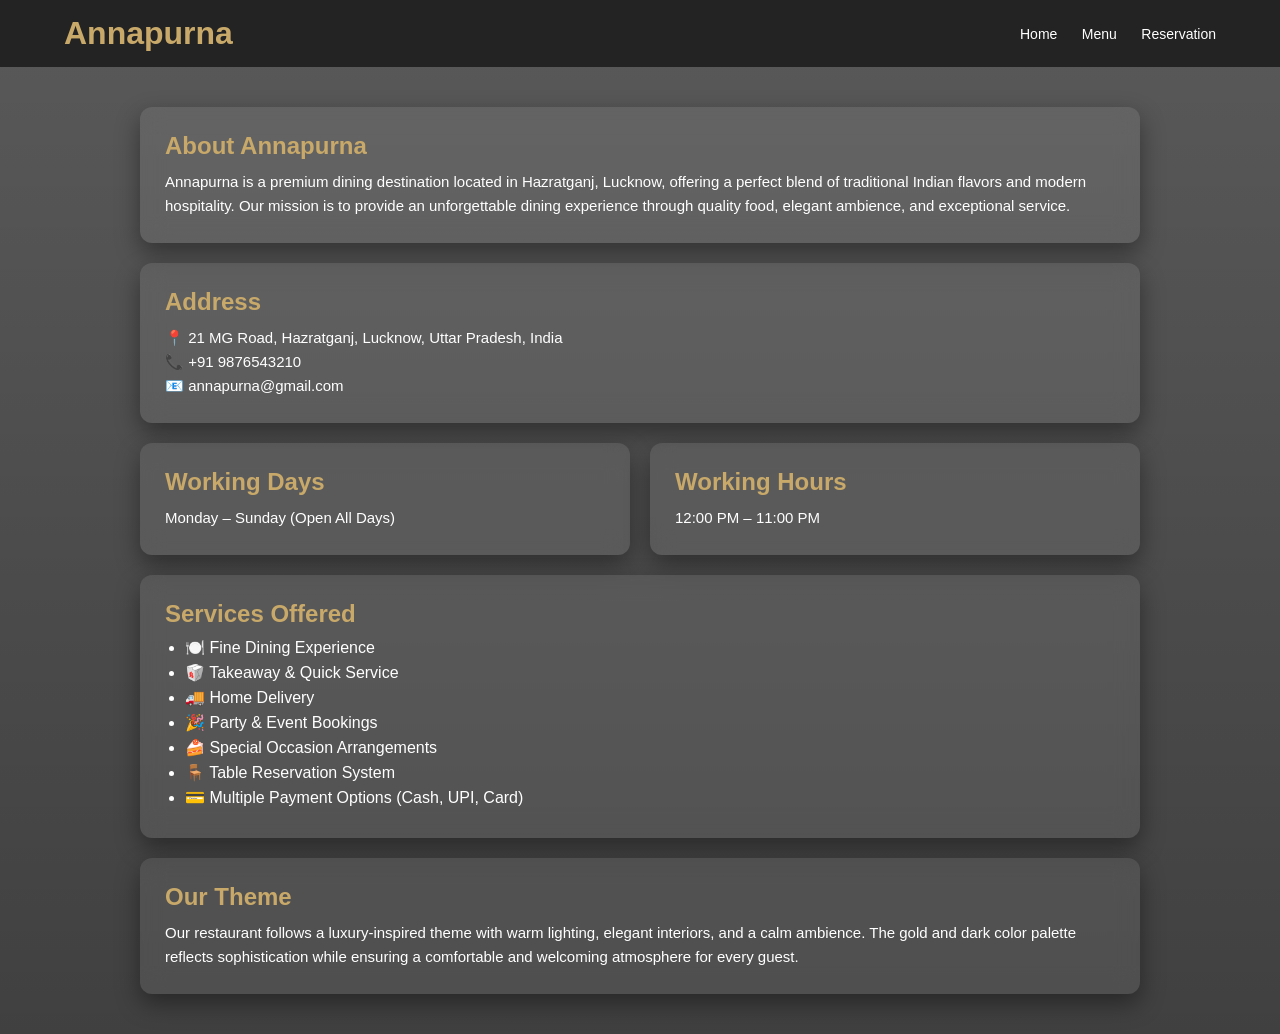
<file: Annapurna Rasoiii/about.html>
<!DOCTYPE html>
<html lang="en">
<head>
<meta charset="UTF-8">
<meta name="viewport" content="width=device-width, initial-scale=1.0">
<title>About - Annapurna</title>

<style>

/* ================= RESET ================= */
*{
    margin:0;
    padding:0;
    box-sizing:border-box;
}

/* ================= BODY ================= */
body{
    font-family: 'Segoe UI', sans-serif;
    color:#fff;
    background: linear-gradient(rgba(0,0,0,0.65), rgba(0,0,0,0.75)),
    url('https://images.unsplash.com/photo-1504674900247-0877df9cc836') no-repeat center/cover;
    min-height:100vh;
}

/* ================= NAVBAR ================= */
header{
    padding:15px 0;
    background:rgba(0,0,0,0.6);
}

.navbar{
    width:90%;
    margin:auto;
    display:flex;
    justify-content:space-between;
    align-items:center;
}

.navbar h1{
    color:#C8A96A;
}

.navbar a{
    color:#fff;
    margin-left:20px;
    text-decoration:none;
    font-size:14px;
}

/* ================= MAIN CONTAINER ================= */
.container{
    width:90%;
    max-width:1000px;
    margin:40px auto;
}

/* ================= CARD ================= */
.card{
    background:rgba(255,255,255,0.08);
    backdrop-filter:blur(12px);
    padding:25px;
    border-radius:12px;
    margin-bottom:20px;
    box-shadow:0 10px 25px rgba(0,0,0,0.4);
}

/* ================= HEADINGS ================= */
h2{
    color:#C8A96A;
    margin-bottom:10px;
}

/* ================= TEXT ================= */
p{
    font-size:15px;
    line-height:1.6;
}

/* ================= SERVICES LIST ================= */
ul{
    margin-top:10px;
    padding-left:20px;
}

li{
    margin:6px 0;
}

/* ================= GRID ================= */
.grid{
    display:grid;
    grid-template-columns:1fr 1fr;
    gap:20px;
}

/* ================= RESPONSIVE ================= */
@media(max-width:768px){
    .grid{
        grid-template-columns:1fr;
    }
}

</style>
</head>

<body>

<!-- ================= NAVBAR ================= -->
<header>
<div class="navbar">
<h1>Annapurna</h1>
<div>
<a href="index.html">Home</a>
<a href="menu.html">Menu</a>
<a href="reservation.html">Reservation</a>
</div>
</div>
</header>

<!-- ================= MAIN CONTENT ================= -->
<div class="container">

<!-- BUSINESS NAME -->
<div class="card">
<h2>About Annapurna</h2>
<p>
Annapurna is a premium dining destination located in Hazratganj, Lucknow, offering a perfect blend 
of traditional Indian flavors and modern hospitality. Our mission is to provide an unforgettable 
dining experience through quality food, elegant ambience, and exceptional service.
</p>
</div>

<!-- ADDRESS -->
<div class="card">
<h2>Address</h2>
<p>📍 21 MG Road, Hazratganj, Lucknow, Uttar Pradesh, India</p>
<p>📞 +91 9876543210</p>
<p>📧 annapurna@gmail.com</p>
</div>

<!-- WORKING DETAILS -->
<div class="grid">

<div class="card">
<h2>Working Days</h2>
<p>Monday – Sunday (Open All Days)</p>
</div>

<div class="card">
<h2>Working Hours</h2>
<p>12:00 PM – 11:00 PM</p>
</div>

</div>

<!-- SERVICES -->
<div class="card">
<h2>Services Offered</h2>

<ul>
<li>🍽️ Fine Dining Experience</li>
<li>🥡 Takeaway & Quick Service</li>
<li>🚚 Home Delivery</li>
<li>🎉 Party & Event Bookings</li>
<li>🍰 Special Occasion Arrangements</li>
<li>🪑 Table Reservation System</li>
<li>💳 Multiple Payment Options (Cash, UPI, Card)</li>
</ul>

</div>

<!-- THEME DESCRIPTION -->
<div class="card">
<h2>Our Theme</h2>
<p>
Our restaurant follows a luxury-inspired theme with warm lighting, elegant interiors, and a calm 
ambience. The gold and dark color palette reflects sophistication while ensuring a comfortable and 
welcoming atmosphere for every guest.
</p>
</div>

</div>

</body>
</html>
</file>
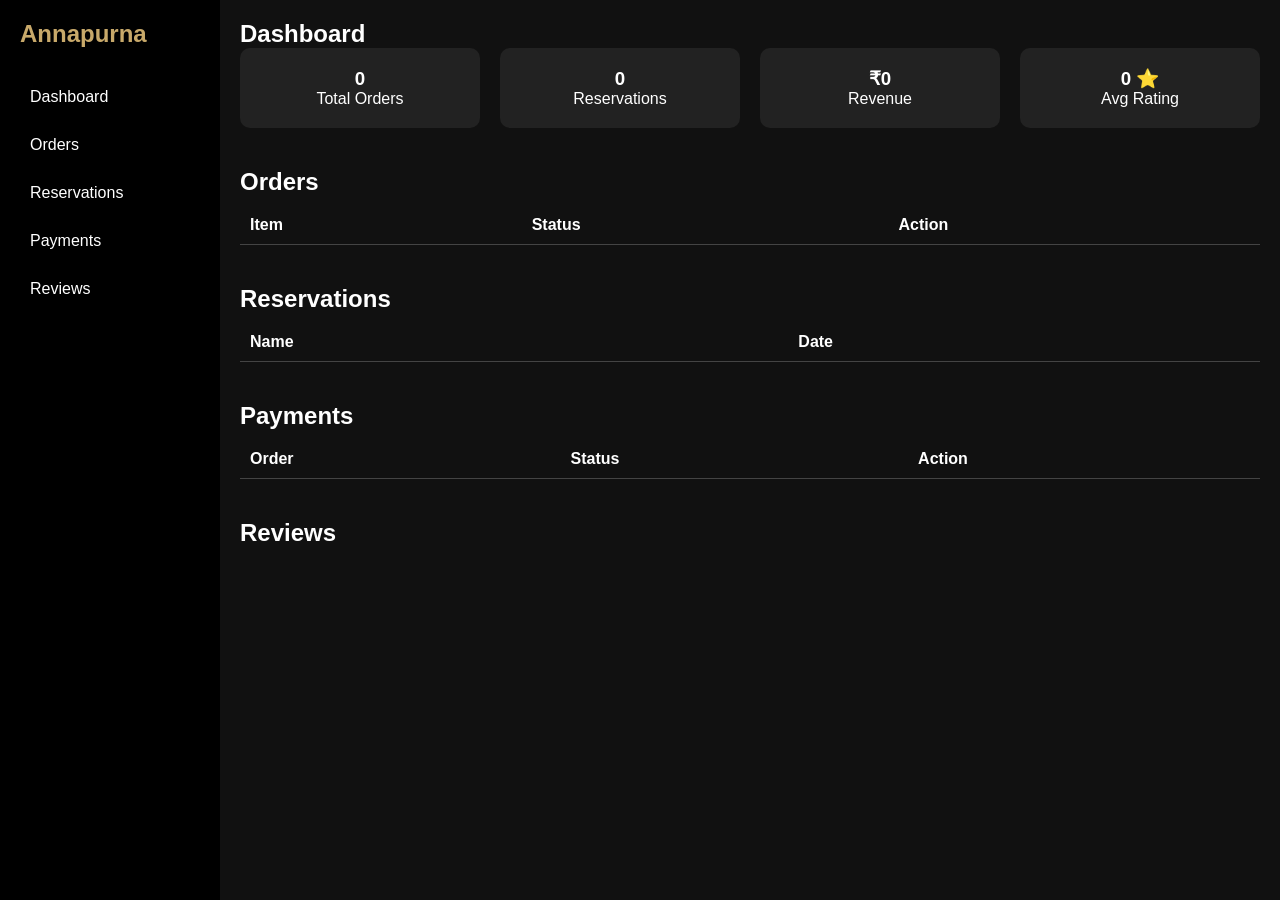
<file: Annapurna Rasoiii/admin.html>
<!DOCTYPE html>
<html lang="en">
<head>
<meta charset="UTF-8">
<meta name="viewport" content="width=device-width, initial-scale=1.0">
<title>Admin Dashboard - Annapurna</title>

<style>

/* ================= RESET ================= */
*{
    margin:0;
    padding:0;
    box-sizing:border-box;
}

/* ================= BODY ================= */
body{
    font-family:'Segoe UI', sans-serif;
    background:#111;
    color:#fff;
    display:flex;
}

/* ================= SIDEBAR ================= */
.sidebar{
    width:220px;
    height:100vh;
    background:#000;
    padding:20px;
    position:fixed;
}

.sidebar h2{
    color:#C8A96A;
    margin-bottom:30px;
}

.sidebar a{
    display:block;
    color:#fff;
    padding:10px;
    text-decoration:none;
    margin-bottom:10px;
}

.sidebar a:hover{
    background:#C8A96A;
    color:#000;
}

/* ================= MAIN ================= */
.main{
    margin-left:220px;
    padding:20px;
    width:100%;
}

/* ================= CARDS ================= */
.cards{
    display:grid;
    grid-template-columns:repeat(auto-fit,minmax(200px,1fr));
    gap:20px;
    margin-bottom:30px;
}

.card{
    background:#222;
    padding:20px;
    border-radius:10px;
    text-align:center;
}

/* ================= TABLE ================= */
table{
    width:100%;
    border-collapse:collapse;
    margin-top:10px;
}

th, td{
    padding:10px;
    border-bottom:1px solid #444;
    text-align:left;
}

/* ================= STATUS ================= */
.status{
    padding:5px 10px;
    border-radius:5px;
}

.pending{background:orange;}
.completed{background:green;}
.paid{background:green;}
.unpaid{background:red;}

button{
    padding:5px 10px;
    border:none;
    background:#C8A96A;
    cursor:pointer;
}

section{
    margin-bottom:40px;
}

</style>
</head>

<body>

<!-- ================= SIDEBAR ================= -->
<div class="sidebar">
<h2>Annapurna</h2>
<a href="#dashboard">Dashboard</a>
<a href="#orders">Orders</a>
<a href="#reservations">Reservations</a>
<a href="#payments">Payments</a>
<a href="#reviews">Reviews</a>
</div>

<!-- ================= MAIN ================= -->
<div class="main">

<!-- ================= DASHBOARD ================= -->
<section id="dashboard">
<h2>Dashboard</h2>

<div class="cards">
<div class="card">
<h3 id="totalOrders">0</h3>
<p>Total Orders</p>
</div>

<div class="card">
<h3 id="totalReservations">0</h3>
<p>Reservations</p>
</div>

<div class="card">
<h3 id="totalRevenue">₹0</h3>
<p>Revenue</p>
</div>

<div class="card">
<h3 id="avgRating">0 ⭐</h3>
<p>Avg Rating</p>
</div>
</div>
</section>

<!-- ================= ORDERS ================= -->
<section id="orders">
<h2>Orders</h2>
<table>
<thead>
<tr>
<th>Item</th>
<th>Status</th>
<th>Action</th>
</tr>
</thead>
<tbody id="ordersTable"></tbody>
</table>
</section>

<!-- ================= RESERVATIONS ================= -->
<section id="reservations">
<h2>Reservations</h2>
<table>
<thead>
<tr>
<th>Name</th>
<th>Date</th>
</tr>
</thead>
<tbody id="resTable"></tbody>
</table>
</section>

<!-- ================= PAYMENTS ================= -->
<section id="payments">
<h2>Payments</h2>
<table>
<thead>
<tr>
<th>Order</th>
<th>Status</th>
<th>Action</th>
</tr>
</thead>
<tbody id="paymentTable"></tbody>
</table>
</section>

<!-- ================= REVIEWS ================= -->
<section id="reviews">
<h2>Reviews</h2>
<ul id="reviewList"></ul>
</section>

</div>

<script>

/* ================= LOAD DATA ================= */

let orders = JSON.parse(localStorage.getItem("cart")) || [];
let reservations = JSON.parse(localStorage.getItem("res")) || [];
let reviews = JSON.parse(localStorage.getItem("reviews")) || [];

/* ================= DASHBOARD ================= */

document.getElementById("totalOrders").innerText = orders.length;
document.getElementById("totalReservations").innerText = reservations.length;
document.getElementById("totalRevenue").innerText = "₹" + (orders.length * 200);

/* AVG RATING */
if(reviews.length > 0){
let avg = reviews.reduce((a,b)=>a+b.rating,0)/reviews.length;
document.getElementById("avgRating").innerText = avg.toFixed(1) + " ⭐";
}

/* ================= ORDERS ================= */

let ordersTable = document.getElementById("ordersTable");

orders.forEach((item,i)=>{

let tr = document.createElement("tr");

tr.innerHTML = `
<td>${item}</td>
<td><span class="status pending">Pending</span></td>
<td><button onclick="completeOrder(${i})">Complete</button></td>
`;

ordersTable.appendChild(tr);

});

/* COMPLETE ORDER */
function completeOrder(i){
orders.splice(i,1);
localStorage.setItem("cart", JSON.stringify(orders));
location.reload();
}

/* ================= RESERVATIONS ================= */

let resTable = document.getElementById("resTable");

reservations.forEach(r=>{
let tr = document.createElement("tr");
tr.innerHTML = `<td>${r.name}</td><td>${r.date}</td>`;
resTable.appendChild(tr);
});

/* ================= PAYMENTS ================= */

let payTable = document.getElementById("paymentTable");

orders.forEach((item,i)=>{

let tr = document.createElement("tr");

tr.innerHTML = `
<td>${item}</td>
<td><span class="status unpaid">Unpaid</span></td>
<td><button onclick="markPaid(${i})">Mark Paid</button></td>
`;

payTable.appendChild(tr);

});

/* MARK PAID */
function markPaid(i){
alert("Payment marked as Paid");
}

/* ================= REVIEWS ================= */

let reviewList = document.getElementById("reviewList");

reviews.forEach(r=>{
let li = document.createElement("li");
li.innerText = r.text + " - " + r.rating + "⭐";
reviewList.appendChild(li);
});

</script>

</body>
</html>
</file>
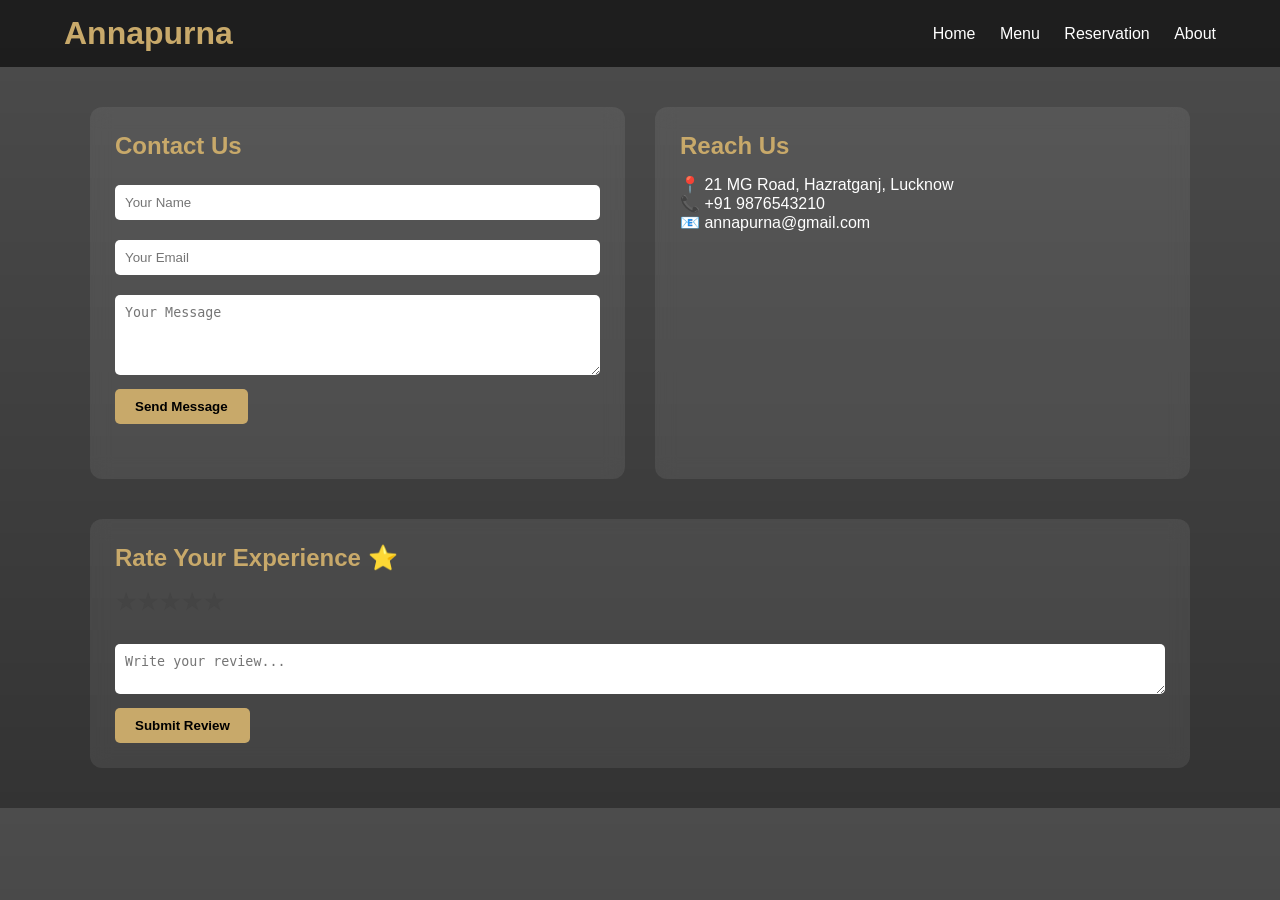
<file: Annapurna Rasoiii/contact.html>
<!DOCTYPE html>
<html lang="en">
<head>
<meta charset="UTF-8">
<meta name="viewport" content="width=device-width, initial-scale=1.0">
<title>Contact - Annapurna</title>

<style>

/* ================= RESET ================= */
*{
    margin:0;
    padding:0;
    box-sizing:border-box;
}

/* ================= BODY ================= */
body{
    font-family:'Segoe UI', sans-serif;
    background: linear-gradient(rgba(0,0,0,0.7), rgba(0,0,0,0.8)),
    url('https://images.unsplash.com/photo-1498654896293-37aacf113fd9') center/cover no-repeat;
    color:#fff;
}

/* ================= NAVBAR ================= */
header{
    padding:15px 0;
    background:rgba(0,0,0,0.6);
}

.navbar{
    width:90%;
    margin:auto;
    display:flex;
    justify-content:space-between;
    align-items:center;
}

.navbar h1{
    color:#C8A96A;
}

.navbar a{
    color:#fff;
    margin-left:20px;
    text-decoration:none;
}

/* ================= CONTAINER ================= */
.container{
    width:90%;
    max-width:1100px;
    margin:40px auto;
}

/* ================= GRID ================= */
.grid{
    display:grid;
    grid-template-columns:1fr 1fr;
    gap:30px;
}

/* ================= CARD ================= */
.card{
    background:rgba(255,255,255,0.08);
    backdrop-filter:blur(10px);
    padding:25px;
    border-radius:12px;
}

/* ================= HEADINGS ================= */
h2{
    color:#C8A96A;
    margin-bottom:15px;
}

/* ================= INPUTS ================= */
input, textarea{
    width:100%;
    padding:10px;
    margin:10px 0;
    border:none;
    border-radius:5px;
}

/* ================= BUTTON ================= */
button{
    padding:10px 20px;
    background:#C8A96A;
    border:none;
    color:#000;
    font-weight:bold;
    cursor:pointer;
    border-radius:5px;
}

/* ================= RATING ================= */
.rating{
    display:flex;
    flex-direction:row-reverse;
    justify-content:flex-end;
}

.rating input{
    display:none;
}

.rating label{
    font-size:25px;
    color:#444;
    cursor:pointer;
}

.rating input:checked ~ label,
.rating label:hover,
.rating label:hover ~ label{
    color:gold;
}

/* ================= POPUP ================= */
.popup{
    position:fixed;
    top:0;
    left:0;
    width:100%;
    height:100%;
    background:rgba(0,0,0,0.8);
    display:none;
    justify-content:center;
    align-items:center;
}

.popup-box{
    background:#fff;
    color:#000;
    padding:30px;
    border-radius:10px;
    text-align:center;
}

/* ================= MAP ================= */
iframe{
    width:100%;
    height:200px;
    border-radius:10px;
    border:none;
}

/* ================= RESPONSIVE ================= */
@media(max-width:768px){
    .grid{
        grid-template-columns:1fr;
    }
}

</style>
</head>

<body>

<!-- ================= NAVBAR ================= -->
<header>
<div class="navbar">
<h1>Annapurna</h1>
<div>
<a href="index.html">Home</a>
<a href="menu.html">Menu</a>
<a href="reservation.html">Reservation</a>
<a href="about.html">About</a>
</div>
</div>
</header>

<!-- ================= MAIN ================= -->
<div class="container grid">

<!-- CONTACT FORM -->
<div class="card">
<h2>Contact Us</h2>

<form id="contactForm">

<input type="text" placeholder="Your Name" required>
<input type="email" placeholder="Your Email" required>
<textarea rows="4" placeholder="Your Message" required></textarea>

<button type="submit">Send Message</button>

</form>
</div>

<!-- INFO + MAP -->
<div class="card">
<h2>Reach Us</h2>
<p>📍 21 MG Road, Hazratganj, Lucknow</p>
<p>📞 +91 9876543210</p>
<p>📧 annapurna@gmail.com</p>

<br>

<iframe src="https://maps.google.com/maps?q=hazratganj%20lucknow&t=&z=13&ie=UTF8&iwloc=&output=embed"></iframe>

</div>

</div>

<!-- ================= RATINGS ================= -->
<div class="container">
<div class="card">

<h2>Rate Your Experience ⭐</h2>

<div class="rating">
<input type="radio" name="star" id="star5"><label for="star5">★</label>
<input type="radio" name="star" id="star4"><label for="star4">★</label>
<input type="radio" name="star" id="star3"><label for="star3">★</label>
<input type="radio" name="star" id="star2"><label for="star2">★</label>
<input type="radio" name="star" id="star1"><label for="star1">★</label>
</div>

<br>

<textarea id="reviewText" placeholder="Write your review..."></textarea>

<br>

<button onclick="submitReview()">Submit Review</button>

<ul id="reviewsList"></ul>

</div>
</div>

<!-- ================= POPUP ================= -->
<div id="popup" class="popup">
<div class="popup-box">
<h3>✅ Submitted Successfully!</h3>
<button onclick="closePopup()">Close</button>
</div>
</div>

<script>

/* FORM SUBMIT */
document.getElementById("contactForm").addEventListener("submit", function(e){
e.preventDefault();
showPopup();
});

/* REVIEW SUBMIT */
function submitReview(){
let text = document.getElementById("reviewText").value;

if(text.trim() === "") return;

let li = document.createElement("li");
li.innerText = text;

document.getElementById("reviewsList").appendChild(li);
document.getElementById("reviewText").value = "";

showPopup();
}

/* POPUP */
function showPopup(){
document.getElementById("popup").style.display = "flex";
}

function closePopup(){
document.getElementById("popup").style.display = "none";
}

</script>

</body>
</html>
</file>
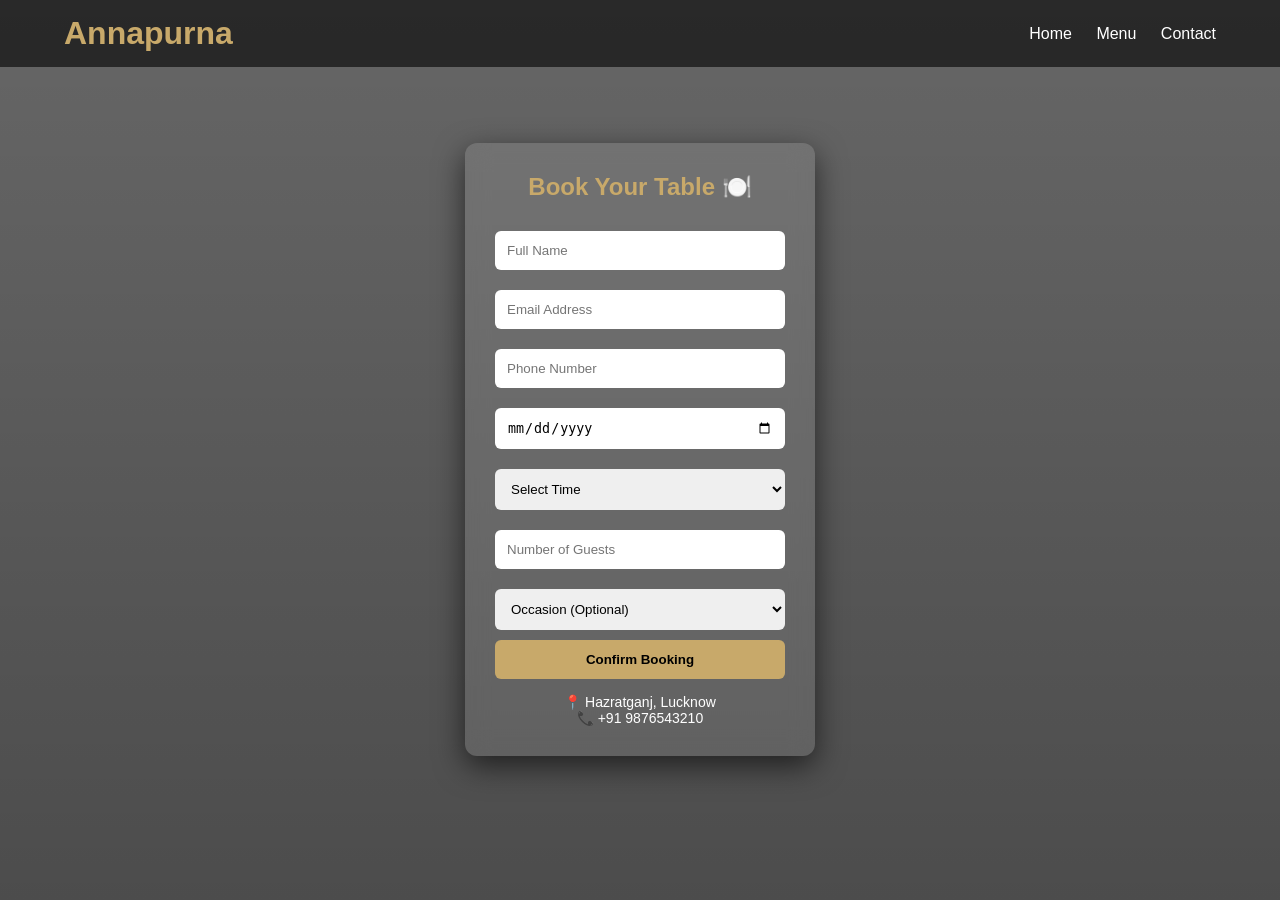
<file: Annapurna Rasoiii/reservation.html>
<!DOCTYPE html>
<html lang="en">
<head>
<meta charset="UTF-8">
<meta name="viewport" content="width=device-width, initial-scale=1.0">
<title>Reservation - Annapurna</title>

<style>

/* ================= RESET ================= */
*{
    margin:0;
    padding:0;
    box-sizing:border-box;
}

/* ================= BODY ================= */
body{
    font-family: 'Segoe UI', sans-serif;
    height:100vh;
    background: linear-gradient(rgba(0,0,0,0.6), rgba(0,0,0,0.7)),
    url('https://images.unsplash.com/photo-1414235077428-338989a2e8c0') center/cover no-repeat;
    color:#fff;
}

/* ================= NAVBAR ================= */
header{
    width:100%;
    background: rgba(0,0,0,0.6);
    padding:15px 0;
}

.navbar{
    width:90%;
    margin:auto;
    display:flex;
    justify-content:space-between;
    align-items:center;
}

.navbar h1{
    color:#C8A96A;
}

.navbar a{
    color:#fff;
    margin-left:20px;
    text-decoration:none;
}

/* ================= MAIN CONTAINER ================= */
.container{
    display:flex;
    justify-content:center;
    align-items:center;
    height:85vh;
}

/* ================= FORM CARD ================= */
.form-card{
    background: rgba(255,255,255,0.1);
    backdrop-filter: blur(12px);
    padding:30px;
    width:350px;
    border-radius:12px;
    box-shadow:0 10px 30px rgba(0,0,0,0.6);
}

/* ================= HEADINGS ================= */
.form-card h2{
    text-align:center;
    margin-bottom:20px;
    color:#C8A96A;
}

/* ================= INPUTS ================= */
input, select{
    width:100%;
    padding:12px;
    margin:10px 0;
    border:none;
    border-radius:6px;
}

/* ================= BUTTON ================= */
button{
    width:100%;
    padding:12px;
    border:none;
    background:#C8A96A;
    color:#000;
    font-weight:bold;
    cursor:pointer;
    border-radius:6px;
}

button:hover{
    background:#e6c98c;
}

/* ================= INFO ================= */
.info{
    text-align:center;
    margin-top:15px;
    font-size:14px;
}

/* ================= POPUP ================= */
.popup{
    position:fixed;
    top:0;
    left:0;
    width:100%;
    height:100%;
    background:rgba(0,0,0,0.8);
    display:none;
    justify-content:center;
    align-items:center;
}

/* SHOW POPUP */
#success:target{
    display:flex;
}

/* POPUP BOX */
.popup-box{
    background:#fff;
    color:#000;
    padding:30px;
    border-radius:10px;
    text-align:center;
    width:300px;
}

.popup-box h3{
    color:green;
    margin-bottom:10px;
}

.popup-box a{
    display:inline-block;
    margin-top:15px;
    padding:8px 15px;
    background:#C8A96A;
    color:#000;
    text-decoration:none;
    border-radius:5px;
}

/* ================= RESPONSIVE ================= */
@media(max-width:768px){
    .form-card{
        width:90%;
    }
}

</style>
</head>

<body>

<!-- ================= NAVBAR ================= -->
<header>
<div class="navbar">
<h1>Annapurna</h1>
<div>
<a href="index.html">Home</a>
<a href="menu.html">Menu</a>
<a href="contact.html">Contact</a>
</div>
</div>
</header>

<!-- ================= MAIN FORM ================= -->
<div class="container">

<div class="form-card">

<h2>Book Your Table 🍽️</h2>

<!-- FORM -->
<form action="#success">

<input type="text" placeholder="Full Name" required>
<input type="email" placeholder="Email Address" required>
<input type="tel" placeholder="Phone Number" required>

<input type="date" required>

<select required>
<option value="">Select Time</option>
<option>12:00 PM</option>
<option>2:00 PM</option>
<option>7:00 PM</option>
<option>9:00 PM</option>
</select>

<input type="number" placeholder="Number of Guests" required>

<select>
<option>Occasion (Optional)</option>
<option>Birthday</option>
<option>Anniversary</option>
<option>Dinner</option>
</select>

<button type="submit">Confirm Booking</button>

</form>

<div class="info">
<p>📍 Hazratganj, Lucknow</p>
<p>📞 +91 9876543210</p>
</div>

</div>

</div>

<!-- ================= POPUP ================= -->
<div id="success" class="popup">
<div class="popup-box">

<h3>🎉 Reservation Confirmed!</h3>
<p>Your table has been successfully booked.</p>

<a href="#">Close</a>

</div>
</div>

</body>
</html>
</file>
